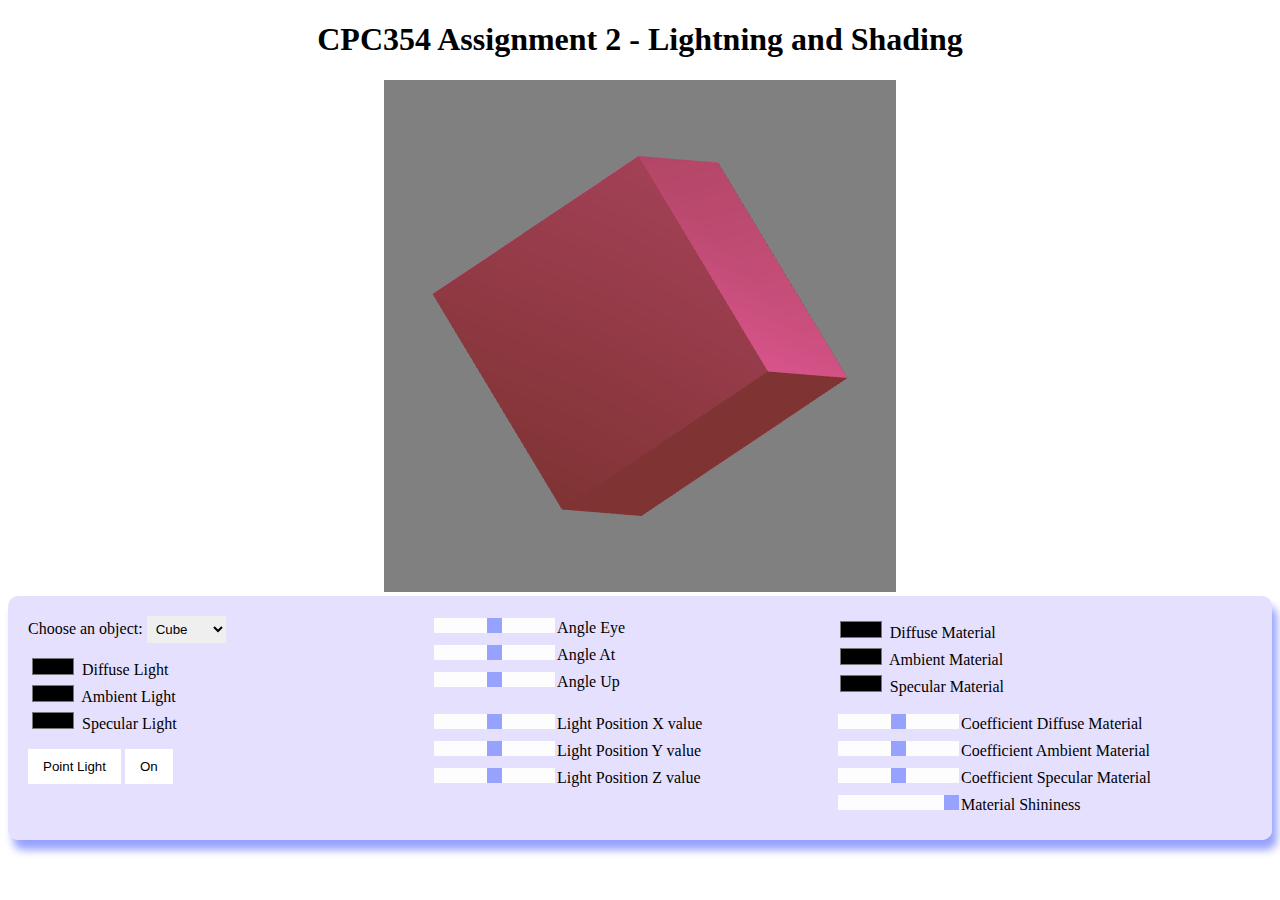
<file: Code/index.html>
<!DOCTYPE html>
<html>
<head>

  <meta http-equiv="Content-Type" content="text/html;charset=utf-8" >
  <link rel="stylesheet" href="style.css">
  <title>Rotating Square Shaded</title>

  <script id="vertex-shader" type="x-shader/x-vertex">
    attribute  vec4 vPosition;
    attribute  vec3 vNormal;
    varying vec4 fColor;

    uniform vec4 ambientProduct, diffuseProduct, specularProduct;
    uniform mat4 modelViewMatrix;
    uniform mat4 projectionMatrix;
    uniform vec4 lightPosition;
    uniform float shininess;
    uniform float Ka, Kd, Ks;
    uniform vec3 theta;
    
    void main()
    {
      vec3 angles = radians(theta);
      vec3 c = cos(angles);
      vec3 s = sin(angles);
      mat4 rx = mat4(
        1.0, 0.0, 0.0, 0.0,
        0.0, c.x, s.x, 0.0,
        0.0, -s.x, c.x, 0.0,
        0.0, 0.0, 0.0, 1.0
      );
      mat4 ry = mat4(
        c.y, 0.0, -s.y, 0.0,
        0.0, 1.0, 0.0, 0.0,
        s.y, 0.0, c.y, 0.0,
        0.0, 0.0, 0.0, 1.0
      );

      vec3 pos = -(modelViewMatrix * rx * ry * vPosition).xyz;

      //fixed light postion

      vec3 light = lightPosition.xyz;

      vec3 L = normalize( light - pos );
      vec3 E = normalize( -pos );
      vec3 H = normalize( L + E );

      vec4 NN = vec4(vNormal,0);

      // Transform vertex normal into eye coordinates

      vec3 N = normalize( (modelViewMatrix * NN).xyz);

      // Compute terms in the illumination equation
      vec4 ambient = ambientProduct;

      float lambertian = max( dot(L, N), 0.0 );
      vec4  diffuse = lambertian * diffuseProduct;

      float specAngle = pow( max(dot(N, H), 0.0), shininess );
      vec4  specular = specAngle * specularProduct;

      if( dot(L, N) < 0.0 ) {
        specular = vec4(0.0, 0.0, 0.0, 1.0);
      }

      gl_Position = projectionMatrix * modelViewMatrix * rx * ry * vPosition;
      fColor = Ka * ambient + Kd * diffuse + Ks * specular;

      fColor.a = 1.0;
    }
  </script>

  <script id="fragment-shader" type="x-shader/x-fragment">
    precision mediump float;
    varying vec4 fColor;

    void main()
    {
      gl_FragColor = fColor;
    }
  </script>

  <script type="text/javascript" src="Common/webgl-utils.js"></script>
  <script type="text/javascript" src="Common/initShaders.js"></script>
  <script type="text/javascript" src="Common/MV.js"></script>
  <script type="text/javascript" src="vecMat.js"></script>
  <script type="text/javascript" src="geometry.js"></script>
  <script type="text/javascript" src="geometry2.js"></script>
  <script type="text/javascript" src="cube.js"></script>
  <script type="text/javascript" src="cylinder.js"></script>
  <script type="text/javascript" src="sphere.js"></script>
  <script type="text/javascript" src="teapot.js"></script>
  <script type="text/javascript" src="index.js"></script>

</head>

  <body>
    <h1 style="text-align: center;">CPC354 Assignment 2 - Lightning and Shading</h1>
    <div style="text-align: center;">
      <canvas id="gl-canvas" width="512" height="512">
        <!-- The following message is displayed if the browser doesn’t support HTML5 -->
        Sorry; your web browser does not support HTML5’s canvas element.
      </canvas>
    </div>

    <div class="control-panel">
      <div class="col1">
        <div class="object-selection" style="margin-bottom: 10px;">
              <label for="object">Choose an object: </label>
              <select name="object" id="object">
                  <option value="cube">Cube</option>
                  <option value="cylinder">Cylinder</option>
                  <option value="sphere">Sphere</option>
                  <!-- <option value="teapot">Teapot</option> -->
              </select>
        </div>

        <div class="light-selection" style="margin-bottom: 15px;">
          <input type="color" id="light_diffuse"></input>
          <label>Diffuse Light </label>
          <br>
          <input type="color" id="light_ambient"></input>
          <label>Ambient Light</label>
          <br>
          <input type="color" id="light_specular"></input>
          <label>Specular Light</label>
          <br>
        </div>

        <div>
          <button id="light_type">Point Light</button>
          <button id="on_off">On</button>
        </div>
      </div>

      <div class="col2">
        <div class="cam-angle-selection" style="margin-bottom: 15px;">
          <input class="slider" type="range" id="cam_angle_eye" min="-4" max="4" value="0" step="0.01">Angle Eye</input>
          <br>
          <input class="slider" type="range" id="cam_angle_at" min="-5" max="5" value="0" step="0.01">Angle At</input>
          <br>
          <input class="slider" type="range" id="cam_angle_up" min="-5" max="5" value="0" step="0.01">Angle Up</input>
        </div>

        <div class="light-angle-selection">
          <input class="slider" type="range" id="light_X" min="-1" max="3" value="1" step="0.001">Light Position X value</input>
          <br>
          <input class="slider" type="range" id="light_Y" min="-1" max="3" value="1" step="0.001">Light Position Y value</input>
          <br>
          <input class="slider" type="range" id="light_Z" min="-1" max="3" value="1" step="0.001">Light Position Z value</input>
        </div>
      </div>

      <div class="col3">
        <div class="material-selection" style="margin-bottom: 15px;">
          <input type="color" id="material_diffuse"></input>
          <label>Diffuse Material </label>
          <br>
          <input type="color" id="material_ambient"></input>
          <label>Ambient Material</label>
          <br>
          <input type="color" id="material_specular"></input>
          <label>Specular Material</label>
          <br>
        </div>
        
        <div class="material-coe-selection">
          <input class="slider" type="range" id="coe_material_diffuse" min="0" max="1" step="0.001">Coefficient Diffuse Material</input>
          <br>
          <input class="slider" type="range" id="coe_material_ambient" min="0" max="1" step="0.001">Coefficient Ambient Material</input>
          <br>
          <input class="slider" type="range" id="coe_material_specular" min="0" max="1" step="0.001">Coefficient Specular Material</input>
          <br>
          <input class="slider" type="range" id="material_shininess" min="1" max="100" value="100" step="1">Material Shininess</input>
        </div>
      </div>
    </div>

  </body>

</html>
</file>
<file: Code/style.css>
.control-panel {
    background-color: #dcd3ffb3;
    border-radius: 10px;
    padding: 20px 20px;
    box-shadow: 5px 10px 8px #97A2FF;
    min-height: min-content;
    display: flex;
}

.col1, .col2, .col3 {
    float: left;
    width: 33%;
}

#object {
    border: none;
    padding: 5px 5px;
}

button {
    background-color: rgb(255, 255, 255);
    border: none;
    padding: 10px 15px;
    text-align: center;
    text-decoration: none;
    cursor: pointer;
}

button:hover {
    background-color: #f7f1f1;
    border: none;
    padding: 10px 15px;
    text-align: center;
    text-decoration: none;
    cursor: pointer;
}

input[type=color] {
    border: none;
    background: none;
}

.slider {
    appearance: none;
    width: 30%;
    height: 15px;
    background: #fdfdfd;
    outline: none;
    opacity: 1;
    -webkit-transition: .2s;
    transition: opacity .2s;
    margin-bottom: 10px;
}
  
.slider:hover {
background: #f7f1f1;
}
  
.slider::-webkit-slider-thumb {
-webkit-appearance: none;
appearance: none;
width: 15px;
height: 15px;
background: #97A2FF;
cursor: pointer;
}

.slider::-moz-range-thumb {
width: 15px;
height: 15px;
background: #97A2FF;
cursor: pointer;
}
</file>
